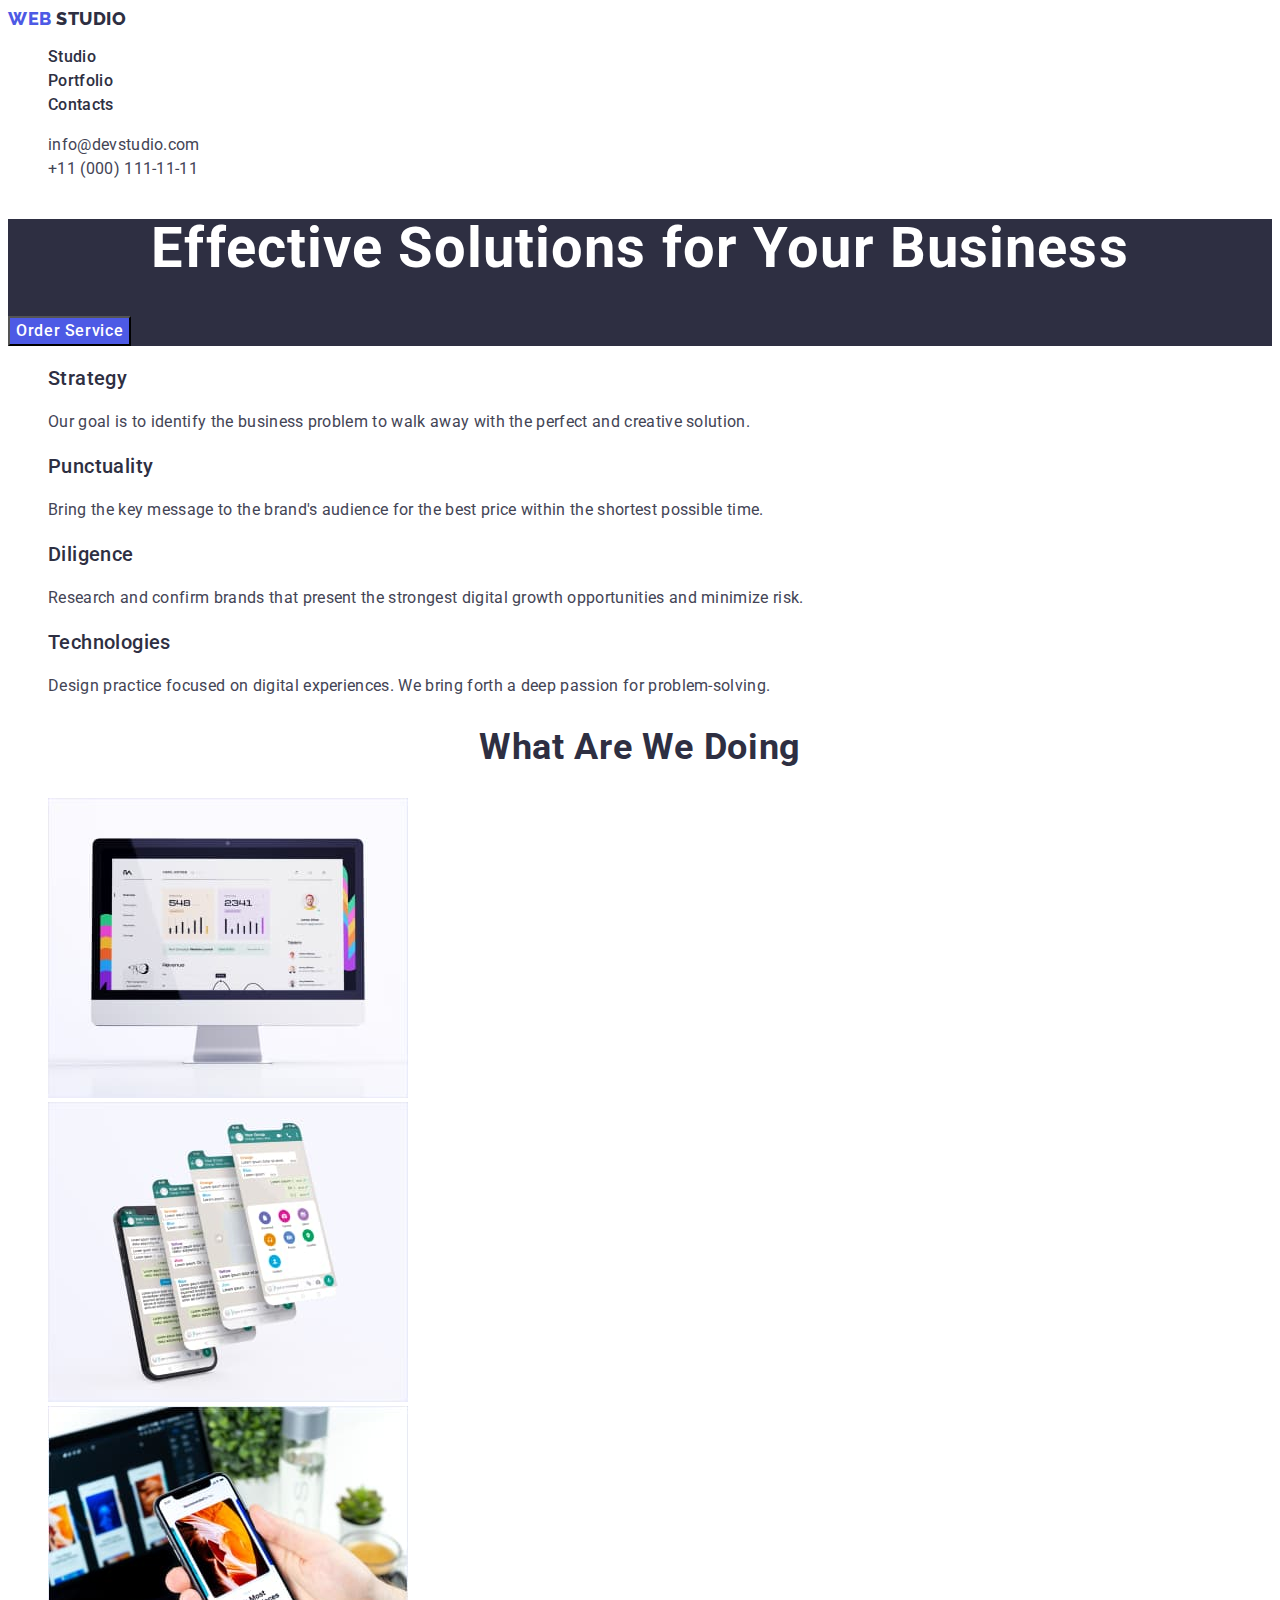
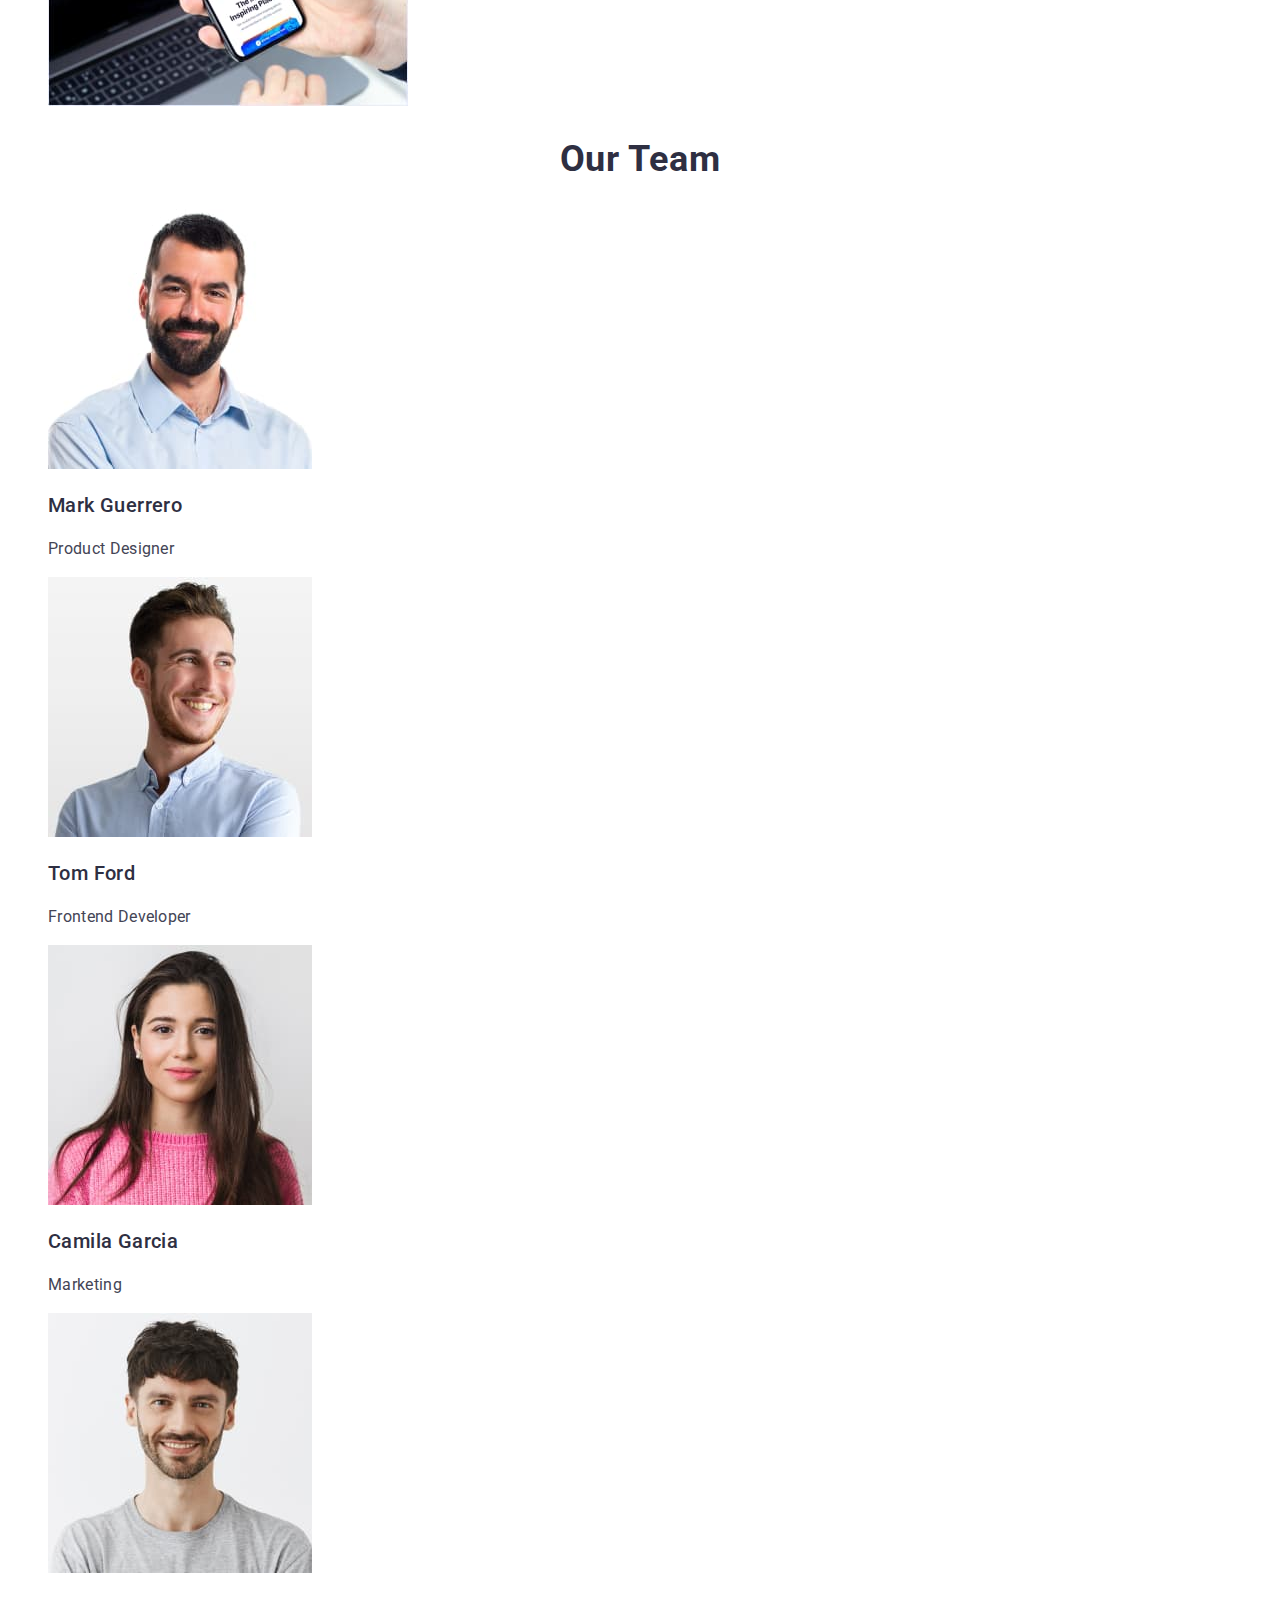
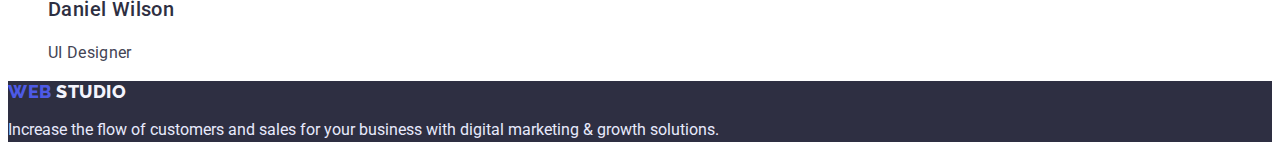
<file: index.html>
<!DOCTYPE html>
<html lang="en">

<head>
    <meta charset="UTF-8">
    <meta http-equiv="X-UA-Compatible" content="IE=edge">
    <meta name="viewport" content="width=device-width, initial-scale=1.0">
    <title>WebStudio</title>
    <link rel="preconnect" href="https://fonts.googleapis.com">
    <link rel="preconnect" href="https://fonts.gstatic.com" crossorigin>
    <link href="https://fonts.googleapis.com/css2?family=Raleway:wght@800&family=Roboto:wght@400;500;700&display=swap"
        rel="stylesheet">
    <link rel="stylesheet" href="./css/styles.css">
</head>

<body>
    <header class="header">
        <nav class="header-nav">
            <a class="header-logo-web logo link" href="./index.html">Web <span
                    class="header-logo-studio logo link">Studio</span></a>
            <ul class="header-list list">
                <li class="header-item">
                    <a class="header-link link " href="./index.html">Studio</a>
                </li>
                <li class="header-item">
                    <a class="header-link link" href="./portfolio.html">Portfolio</a>
                </li>
                <li class="header-item">
                    <a class="header-link link" href="">Contacts</a>
                </li>
            </ul>
        </nav>

        <address class="address" id="address">
            <ul class="address-list list">
                <li class="address-item"> <a class="contact link"
                        href="mailto:info@devstudio.com">info@devstudio.com</a></li>
                <li class="address-item"> <a class="contact link" href="tel:+110001111111">+11 (000) 111-11-11</a>
                </li>
            </ul>
        </address>

    </header>


    <main>

        <section class="hero">
            <h1 class="hero-title">Effective Solutions
                for Your Business</h1>
            <button class="hero-btn" type="button">Order Service</button>
        </section>

        <section class="proposition">
            <h2 class="proposition-title-hidden" hidden>Proposition</h2>
            <ul class="proposition-list list">
                <li class="proposition-item">
                    <h3 class="section-title">Strategy</h3>
                    <p class="section-text">Our goal is to identify the business
                        problem to walk away with the perfect and creative solution. </p>
                </li>
                <li class="proposition-item">
                    <h3 class="section-title">Punctuality</h3>
                    <p class="section-text">Bring the key message to the brand's audience for the best price within
                        the shortest possible time.</p>
                </li>
                <li class="proposition-item">
                    <h3 class="section-title">Diligence</h3>
                    <p class="section-text">Research and confirm brands that present the strongest digital growth
                        opportunities and minimize risk.</p>
                </li>
                <li class="proposition-item">
                    <h3 class="section-title">Technologies</h3>
                    <p class="section-text">Design practice focused on digital experiences. We bring forth a deep
                        passion for problem-solving.</p>
                </li>
            </ul>
        </section>

        <section class="work">
            <h2 class="work-title">What are we doing</h2>
            <ul class="work-list list">
                <li class="work-item"><img src="./images/work/photo1.jpg" width="360" height="300" alt="photo"></li>
                <li class="work-item"><img src="./images/work/photo2.jpg" width="360" height="300" alt="photo"></li>
                <li class="work-item"><img src="./images/work/photo3.jpg" width="360" height="300" alt="photo"></li>
            </ul>
        </section>

        <section class="team">
            <h2 class="team-main-title">Our Team</h2>
            <ul class="team-list list">
                <li class="team-item">
                    <img src="./images/team/mark-guerrero.jpg" width="264" height="260" alt="photo">
                    <h3 class="section-title">Mark Guerrero</h3>
                    <p class="section-text">Product Designer</p>
                </li>
                <li class="team-item">
                    <img src="./images/team/tom-ford.jpg" width="264" height="260" alt="photo">
                    <h3 class="section-title">Tom Ford</h3>
                    <p class="section-text">Frontend Developer</p>
                </li>
                <li class="team-item">
                    <img src="./images/team/camila-garcia.jpg" width="264" height="260" alt="photo">
                    <h3 class="section-title">Camila Garcia</h3>
                    <p class="section-text">Marketing</p>
                </li>
                <li class="team-item">
                    <img src="./images/team/daniel-wilson.jpg" width="264" height="260" alt="photo">
                    <h3 class="section-title">Daniel Wilson</h3>
                    <p class="section-text">UI Designer</p>
                </li>
            </ul>
        </section>
    </main>

    <footer class="footer">
        <a class="footer-logo-web logo link" href="./index.html">Web <span
                class="footer-logo-studio logo link">Studio</span></a>
        <p class="footer-text">Increase the flow of customers and sales for your business with digital marketing &
            growth solutions.</p>
    </footer>
</body>

</html>
</file>
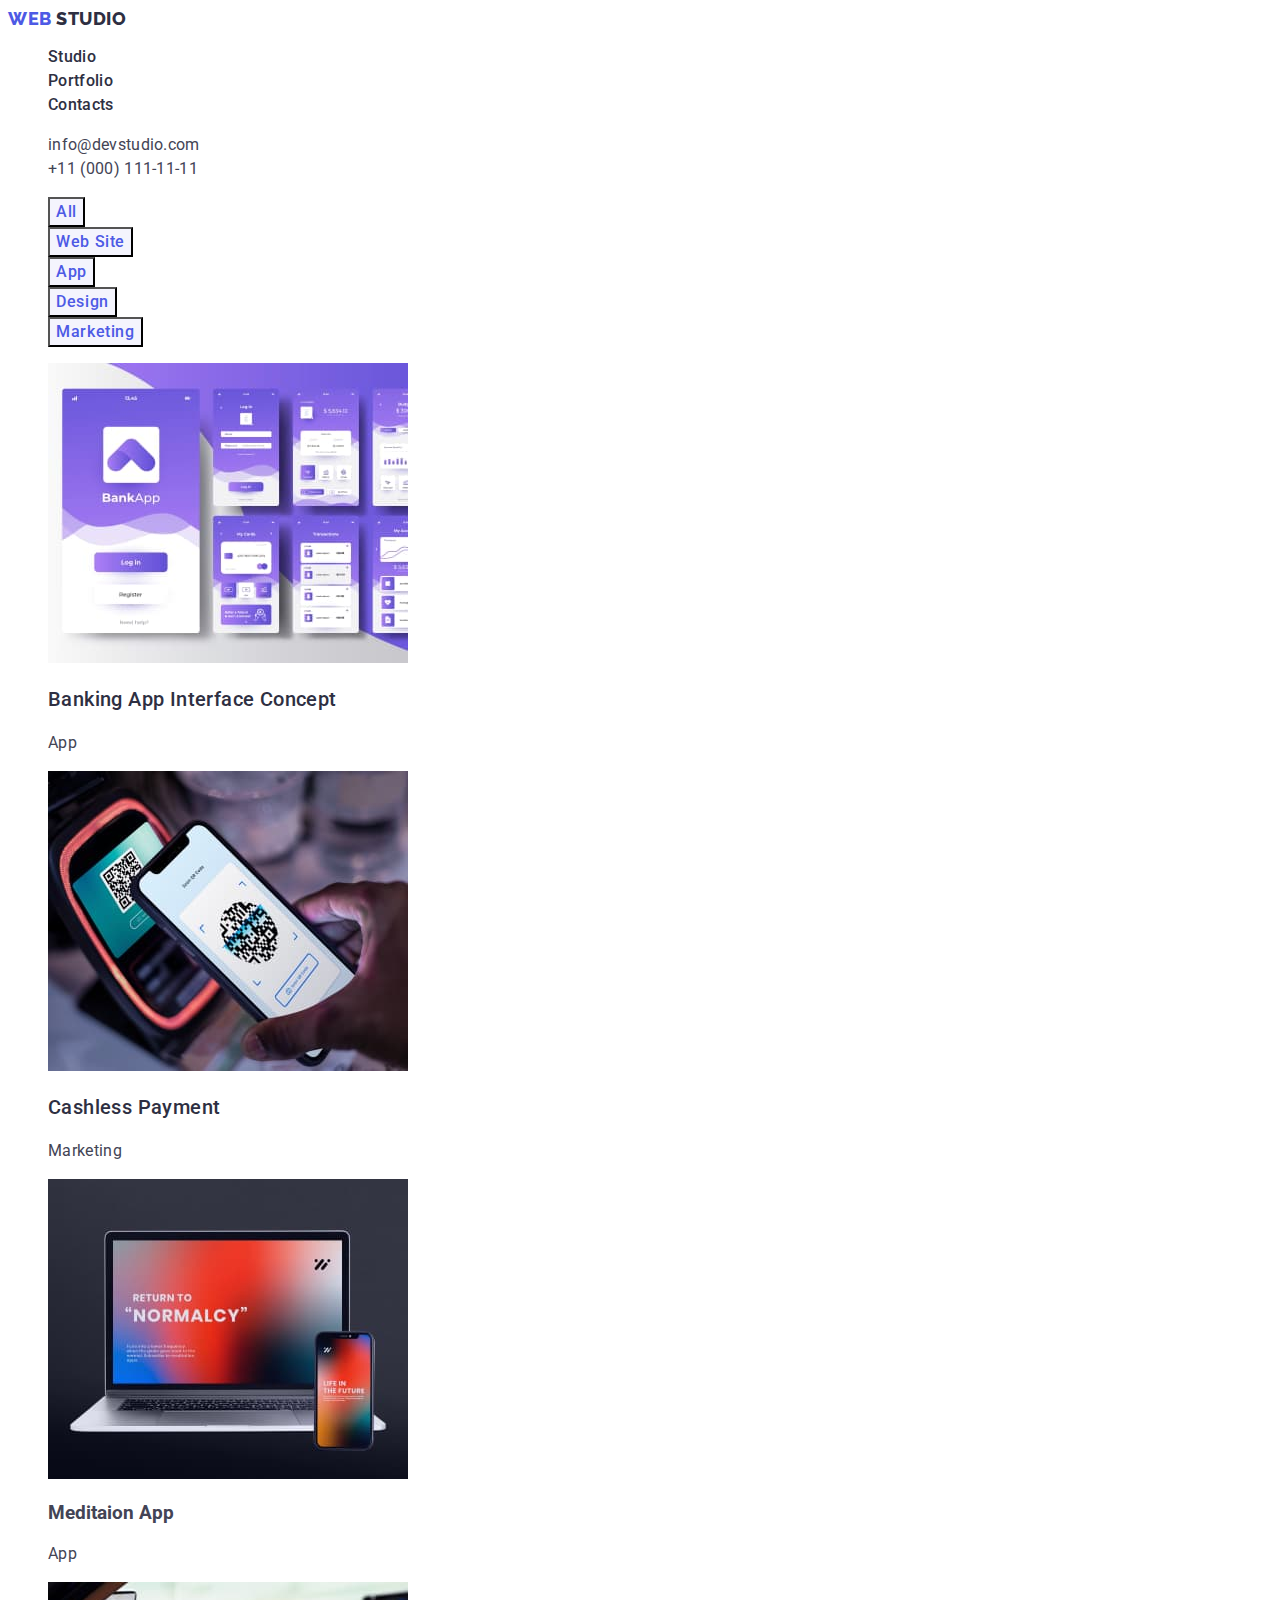
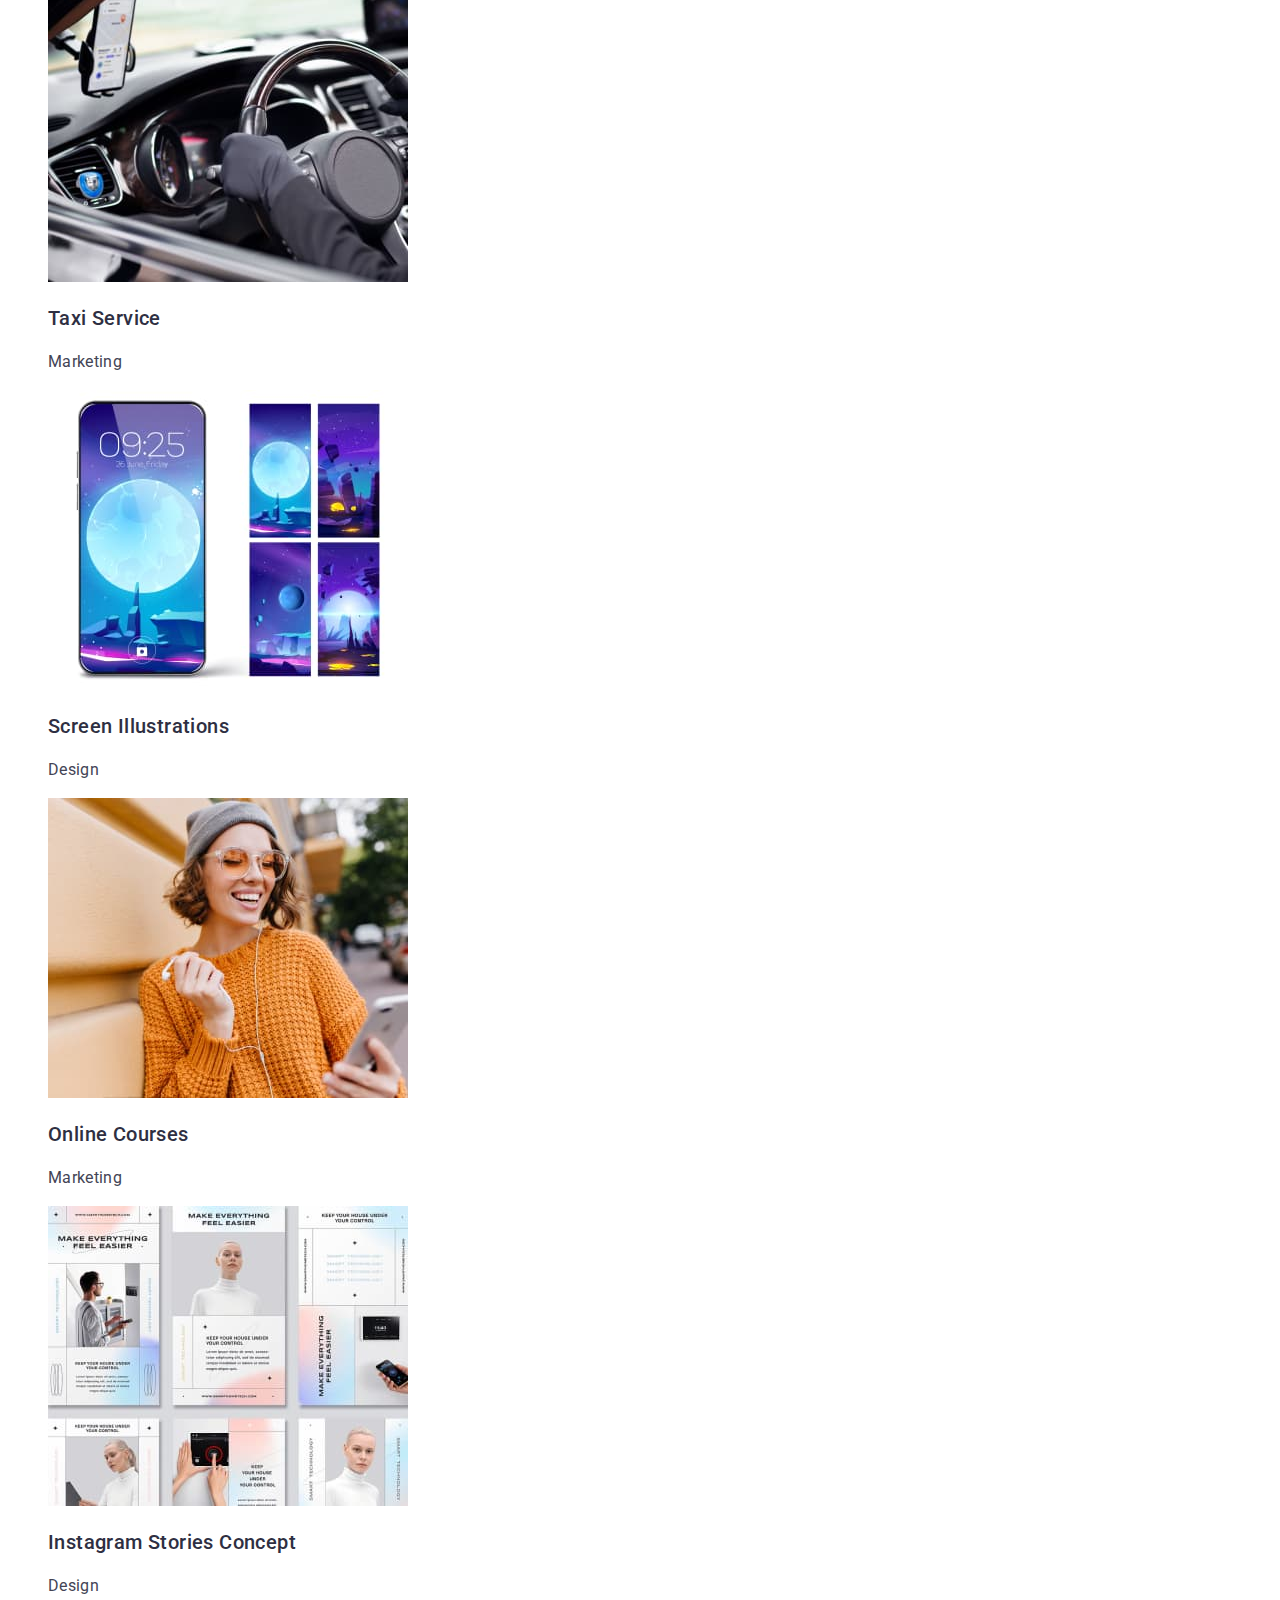
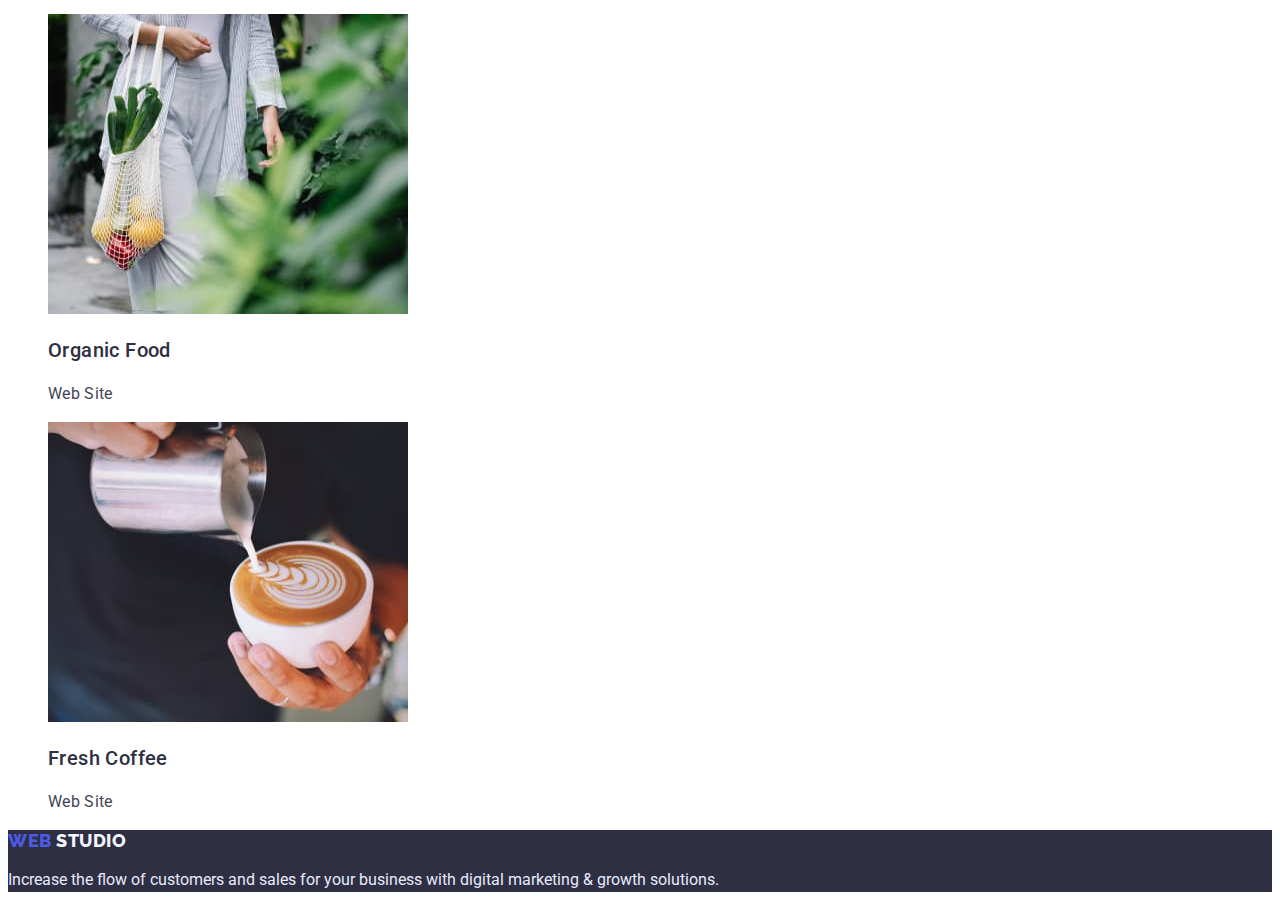
<file: portfolio/index.html>
<!DOCTYPE html>
<html lang="en">

<head>
    <meta charset="UTF-8">
    <meta http-equiv="X-UA-Compatible" content="IE=edge">
    <meta name="viewport" content="width=device-width, initial-scale=1.0">
    <title>Portfolio</title>
    <link rel="preconnect" href="https://fonts.googleapis.com">
    <link rel="preconnect" href="https://fonts.gstatic.com" crossorigin>
    <link href="https://fonts.googleapis.com/css2?family=Raleway:wght@800&family=Roboto:wght@400;500;700&display=swap"
        rel="stylesheet">
    <link rel="stylesheet" href="./css/styles.css">
</head>

<body>
    <header class="header">
        <nav class="header-nav">
            <a class="header-logo-web logo link" href="../index.html">Web <span
                    class="header-logo-studio logo link">Studio</span></a>
            <ul class="header-list list">
                <li class="header-item">
                    <a class="header-link link" href="../index.html">Studio</a>
                </li>
                <li class="header-item">
                    <a class="header-link link" href="./index.html">Portfolio</a>
                </li>
                <li class="header-item">
                    <a class="header-link link" href="#contacts">Contacts</a>
                </li>
            </ul>
        </nav>

        <address class="address" id="contacts">
            <ul class="address-list list">
                <li class="address-item"> <a class="contact link"
                        href="mailto:info@devstudio.com">info@devstudio.com</a>
                </li>
                <li class="address-item"> <a class="contact link" href="tel:+110001111111">+11 (000) 111-11-11</a>
                </li>
            </ul>
        </address>

    </header>

    <section class="buttons-nav">
        <ul class="buttons-list list">
            <li class="buttons-item"><button class="buttons-btn" type="button">All</button></li>
            <li class="buttons-item"><button class="buttons-btn" type="button">Web Site</button></li>
            <li class="buttons-item"><button class="buttons-btn" type="button">App</button></li>
            <li class="buttons-item"><button class="buttons-btn" type="button">Design</button></li>
            <li class="buttons-item"><button class="buttons-btn" type="button">Marketing</button></li>
        </ul>
    </section>

    <section class="portfolio">
        <h2 class="portfolio-title" hidden>APP</h2>
        <ul class="portfolio-list list">
            <li class="portfolio-item">
                <img src="../images/portfolio-photo/photo1.jpg" width="360" height="300" alt="Banking App">
                <h3 class="portfolio-name">Banking App Interface Concept</h3>
                <p class="portfolio-text">App</p>
            </li>
            <li class="portfolio-item">
                <img src="../images/portfolio-photo/photo2.jpg" width="360" height="300" alt="Banking App">
                <h3 class="portfolio-name">Cashless Payment</h3>
                <p class="portfolio-text">Marketing</p>
            </li>
            <li class="first-item">
                <img src="../images/portfolio-photo/photo3.jpg" width="360" height="300" alt="Banking App">
                <h3 class="fiportfoliorst-name">Meditaion App</h3>
                <p class="portfolio-text">App</p>
            </li>
            <li class="portfolio-item">
                <img src="../images/portfolio-photo/photo4.jpg" width="360" height="300" alt="Banking App">
                <h3 class="portfolio-name">Taxi Service</h3>
                <p class="portfolio-text">Marketing</p>
            </li>
            <li class="portfolio-item">
                <img src="../images/portfolio-photo/photo5.jpg" width="360" height="300" alt="Banking App">
                <h3 class="portfolio-name">Screen Illustrations</h3>
                <p class="portfolio-text">Design</p>
            </li>
            <li class="portfolio-item">
                <img src="../images/portfolio-photo/photo6.jpg" width="360" height="300" alt="Banking App">
                <h3 class="portfolio-name">Online Courses</h3>
                <p class="portfolio-text">Marketing</p>
            </li>
            <li class="portfolio-item">
                <img src="../images/portfolio-photo/photo7.jpg" width="360" height="300" alt="Banking App">
                <h3 class="portfolio-name">Instagram Stories Concept</h3>
                <p class="portfolio-text">Design</p>
            </li>
            <li class="portfolio-item">
                <img src="../images/portfolio-photo/photo8.jpg" width="360" height="300" alt="Banking App">
                <h3 class="portfolio-name">Organic Food</h3>
                <p class="portfolio-text">Web Site</p>
            </li>
            <li class="portfolio-item">
                <img src="../images/portfolio-photo/photo9.jpg" width="360" height="300" alt="Banking App">
                <h3 class="portfolio-name">Fresh Coffee</h3>
                <p class="portfolio-text">Web Site</p>
            </li>
        </ul>
    </section>

    <footer class="footer">
        <a class="footer-logo-web logo link" href="./index.html">Web <span
                class="footer-logo-studio logo link">Studio</span></a>
        <p class="footer-text">Increase the flow of customers and sales for your business with digital marketing &
            growth solutions.</p>
    </footer>

</body>

</html>
</file>
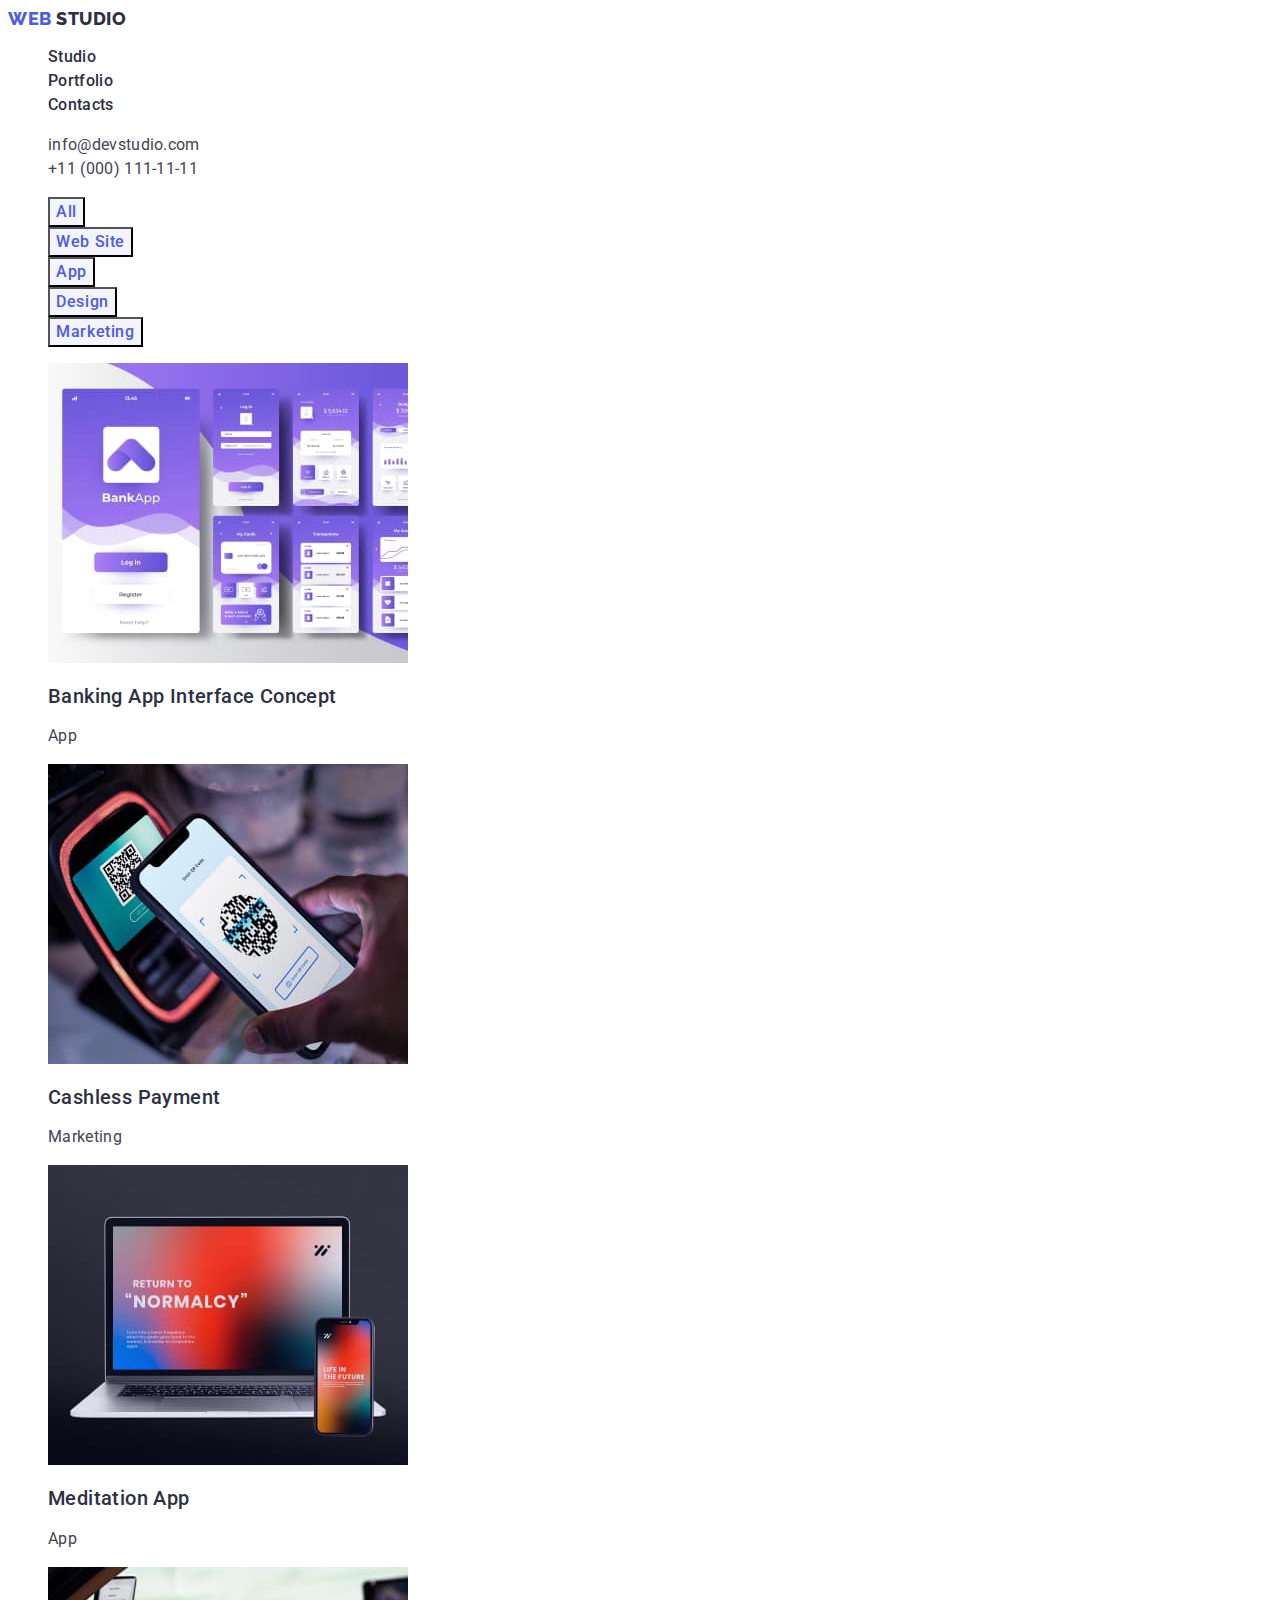
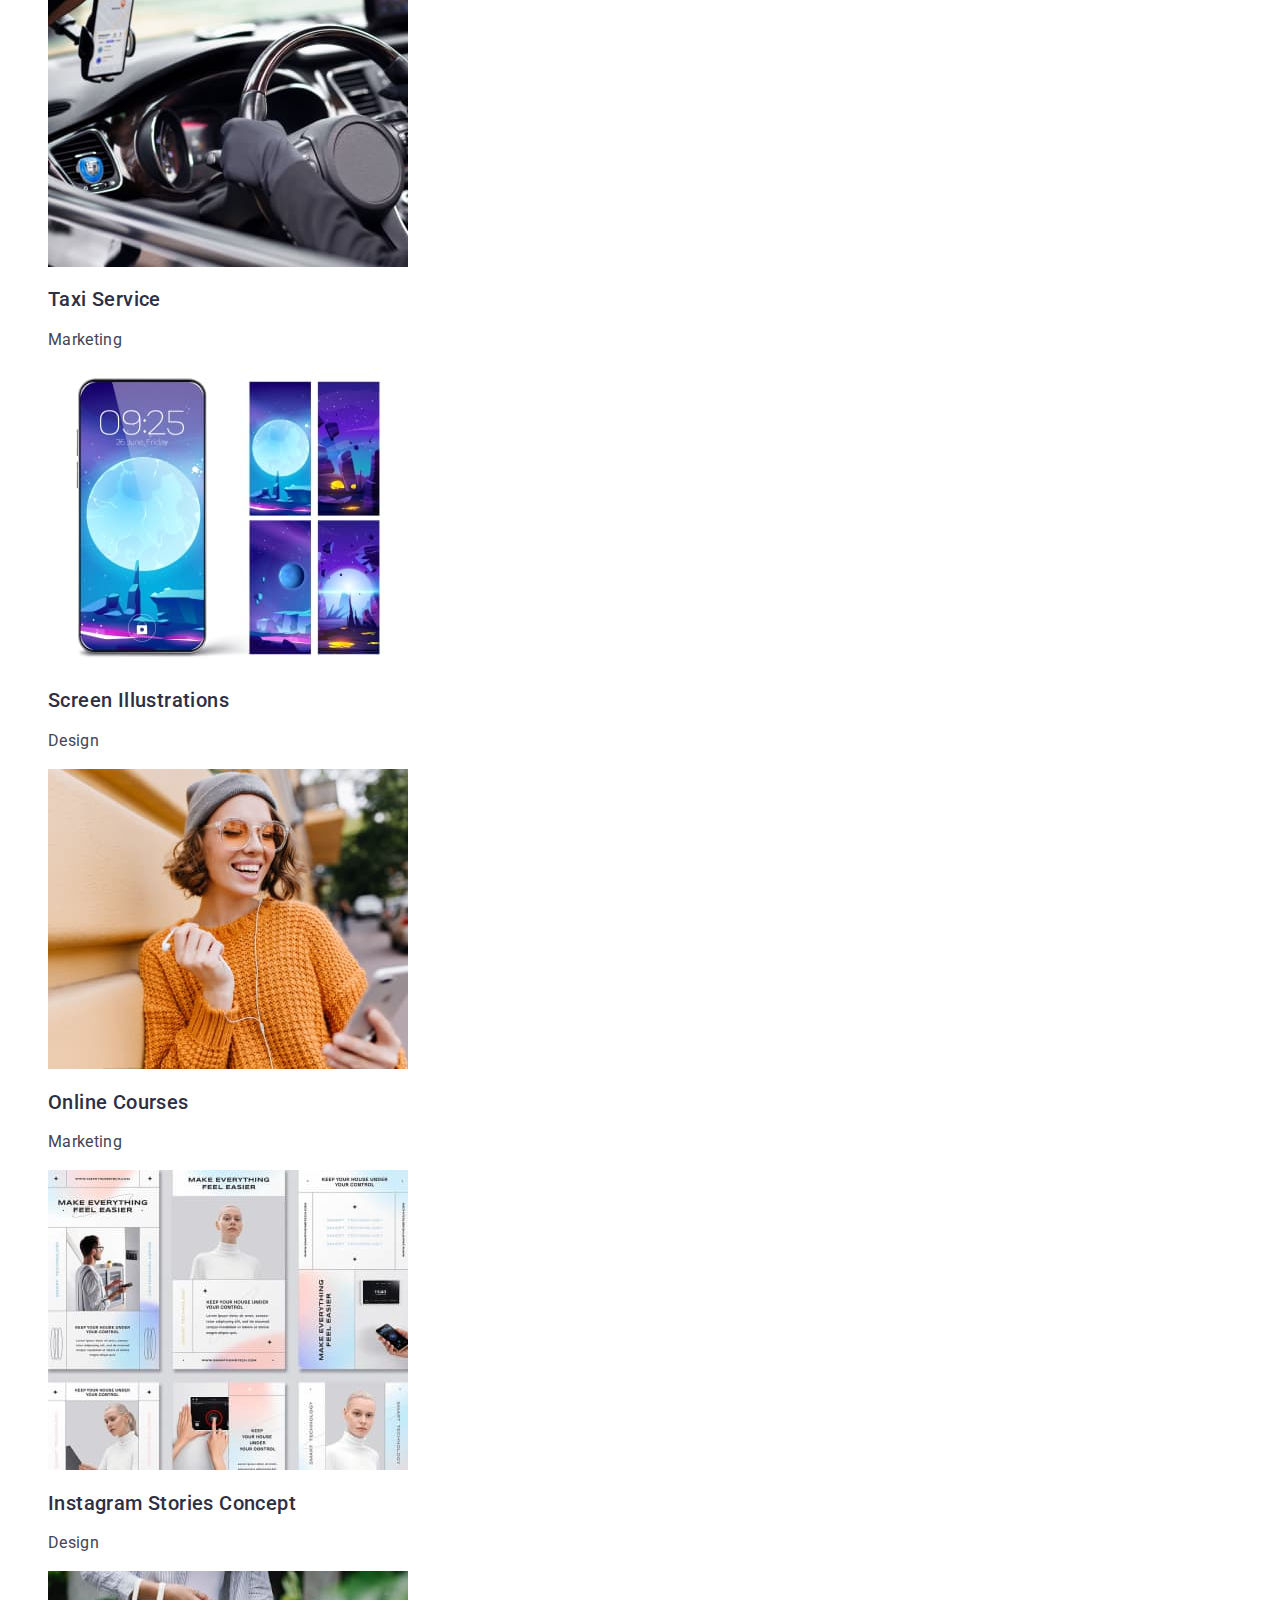
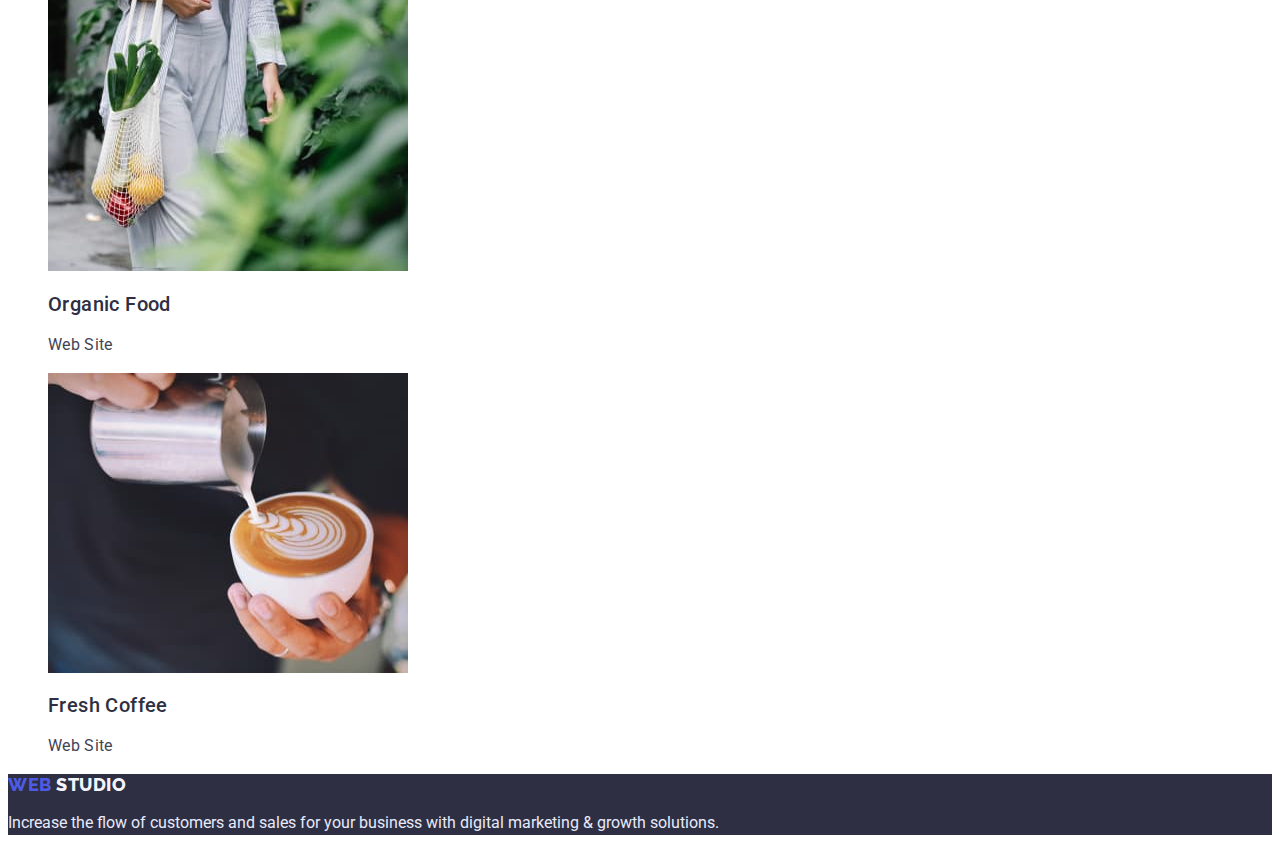
<file: portfolio.html>
<!DOCTYPE html>
<html lang="en">

<head>
    <meta charset="UTF-8">
    <meta http-equiv="X-UA-Compatible" content="IE=edge">
    <meta name="viewport" content="width=device-width, initial-scale=1.0">
    <title>Portfolio</title>
    <link rel="preconnect" href="https://fonts.googleapis.com">
    <link rel="preconnect" href="https://fonts.gstatic.com" crossorigin>
    <link href="https://fonts.googleapis.com/css2?family=Raleway:wght@800&family=Roboto:wght@400;500;700&display=swap"
        rel="stylesheet">
    <link rel="stylesheet" href="./css/styles.css">
</head>

<body>
    <header class="header">
        <nav class="header-nav">
            <a class="header-logo-web logo link" href="../index.html">Web <span
                    class="header-logo-studio logo link">Studio</span></a>
            <ul class="header-list list">
                <li class="header-item">
                    <a class="header-link link" href="../index.html">Studio</a>
                </li>
                <li class="header-item">
                    <a class="header-link link " href="./portfolio.html">Portfolio</a>
                </li>
                <li class="header-item">
                    <a class="header-link link" href="">Contacts</a>
                </li>
            </ul>
        </nav>

        <address class="address">
            <ul class="address-list list">
                <li class="address-item"> <a class="contact link"
                        href="mailto:info@devstudio.com">info@devstudio.com</a>
                </li>
                <li class="address-item"> <a class="contact link" href="tel:+110001111111">+11 (000) 111-11-11</a>
                </li>
            </ul>
        </address>



    </header>

    <main>

        <section class="portfolio">
            <h1 class="main-title" hidden>Portfolio</h1>
            <ul class="buttons-list list">
                <li class="buttons-item"><button class="portfolio-btn" type="button">All</button></li>
                <li class="buttons-item"><button class="portfolio-btn" type="button">Web Site</button></li>
                <li class="buttons-item"><button class="portfolio-btn" type="button">App</button></li>
                <li class="buttons-item"><button class="portfolio-btn" type="button">Design</button></li>
                <li class="buttons-item"><button class="portfolio-btn" type="button">Marketing</button></li>
            </ul>
            <ul class="portfolio-list list">
                <li class="portfolio-item ">
                    <a class="link" href="">
                        <img src="./images/portfolio-photo/photo1.jpg" width="360" height="300" alt="Banking App">
                        <h2 class="section-title">Banking App Interface Concept</h2>
                        <p class="section-text">App</p>
                    </a>
                </li>
                <li class="portfolio-item">
                    <a class="link" href="">
                        <img src="./images/portfolio-photo/photo2.jpg" width="360" height="300" alt="Cashless Payment">
                        <h2 class="section-title">Cashless Payment</h2>
                        <p class="section-text">Marketing</p>
                    </a>
                </li>
                <li class="portfolio-item ">
                    <a class="link" href=""><img src="./images/portfolio-photo/photo3.jpg" width="360" height="300"
                            alt="Meditation App">
                        <h2 class="section-title">Meditation App</h2>
                        <p class="section-text">App</p>
                    </a>
                </li>
                <li class="portfolio-item ">
                    <a class="link" href=""><img src="./images/portfolio-photo/photo4.jpg" width="360" height="300"
                            alt="Taxi Service">
                        <h2 class="section-title">Taxi Service</h2>
                        <p class="section-text">Marketing</p>
                    </a>
                </li>
                <li class="portfolio-item ">
                    <a class="link" href=""><img src="./images/portfolio-photo/photo5.jpg" width="360" height="300"
                            alt="Screen Illustrations">
                        <h2 class="section-title">Screen Illustrations</h2>
                        <p class="section-text">Design</p>
                    </a>
                </li>
                <li class="portfolio-item ">
                    <a class="link" href=""><img src="./images/portfolio-photo/photo6.jpg" width="360" height="300"
                            alt="Online Courses">
                        <h2 class="section-title">Online Courses</h2>
                        <p class="section-text">Marketing</p>
                    </a>
                </li>
                <li class="portfolio-item ">
                    <a class="link" href=""><img src="./images/portfolio-photo/photo7.jpg" width="360" height="300"
                            alt="Instagram Stories">
                        <h2 class="section-title">Instagram Stories Concept</h2>
                        <p class="section-text">Design</p>
                    </a>
                </li>
                <li class="portfolio-item ">
                    <a class="link" href=""><img src="./images/portfolio-photo/photo8.jpg" width="360" height="300"
                            alt="Organic Food">
                        <h2 class="section-title">Organic Food</h2>
                        <p class="section-text">Web Site</p>
                    </a>
                </li>
                <li class="portfolio-item ">
                    <a class="link" href=""><img src="./images/portfolio-photo/photo9.jpg" width="360" height="300"
                            alt="Fresh Coffee">
                        <h2 class="section-title">Fresh Coffee</h2>
                        <p class="section-text">Web Site</p>
                    </a>
                </li>
            </ul>
        </section>
    </main>


    <footer class="footer">
        <a class="footer-logo-web logo link" href="./index.html">Web <span
                class="footer-logo-studio logo link">Studio</span></a>
        <p class="footer-text">Increase the flow of customers and sales for your business with digital marketing &
            growth solutions.</p>
    </footer>

</body>

</html>
</file>
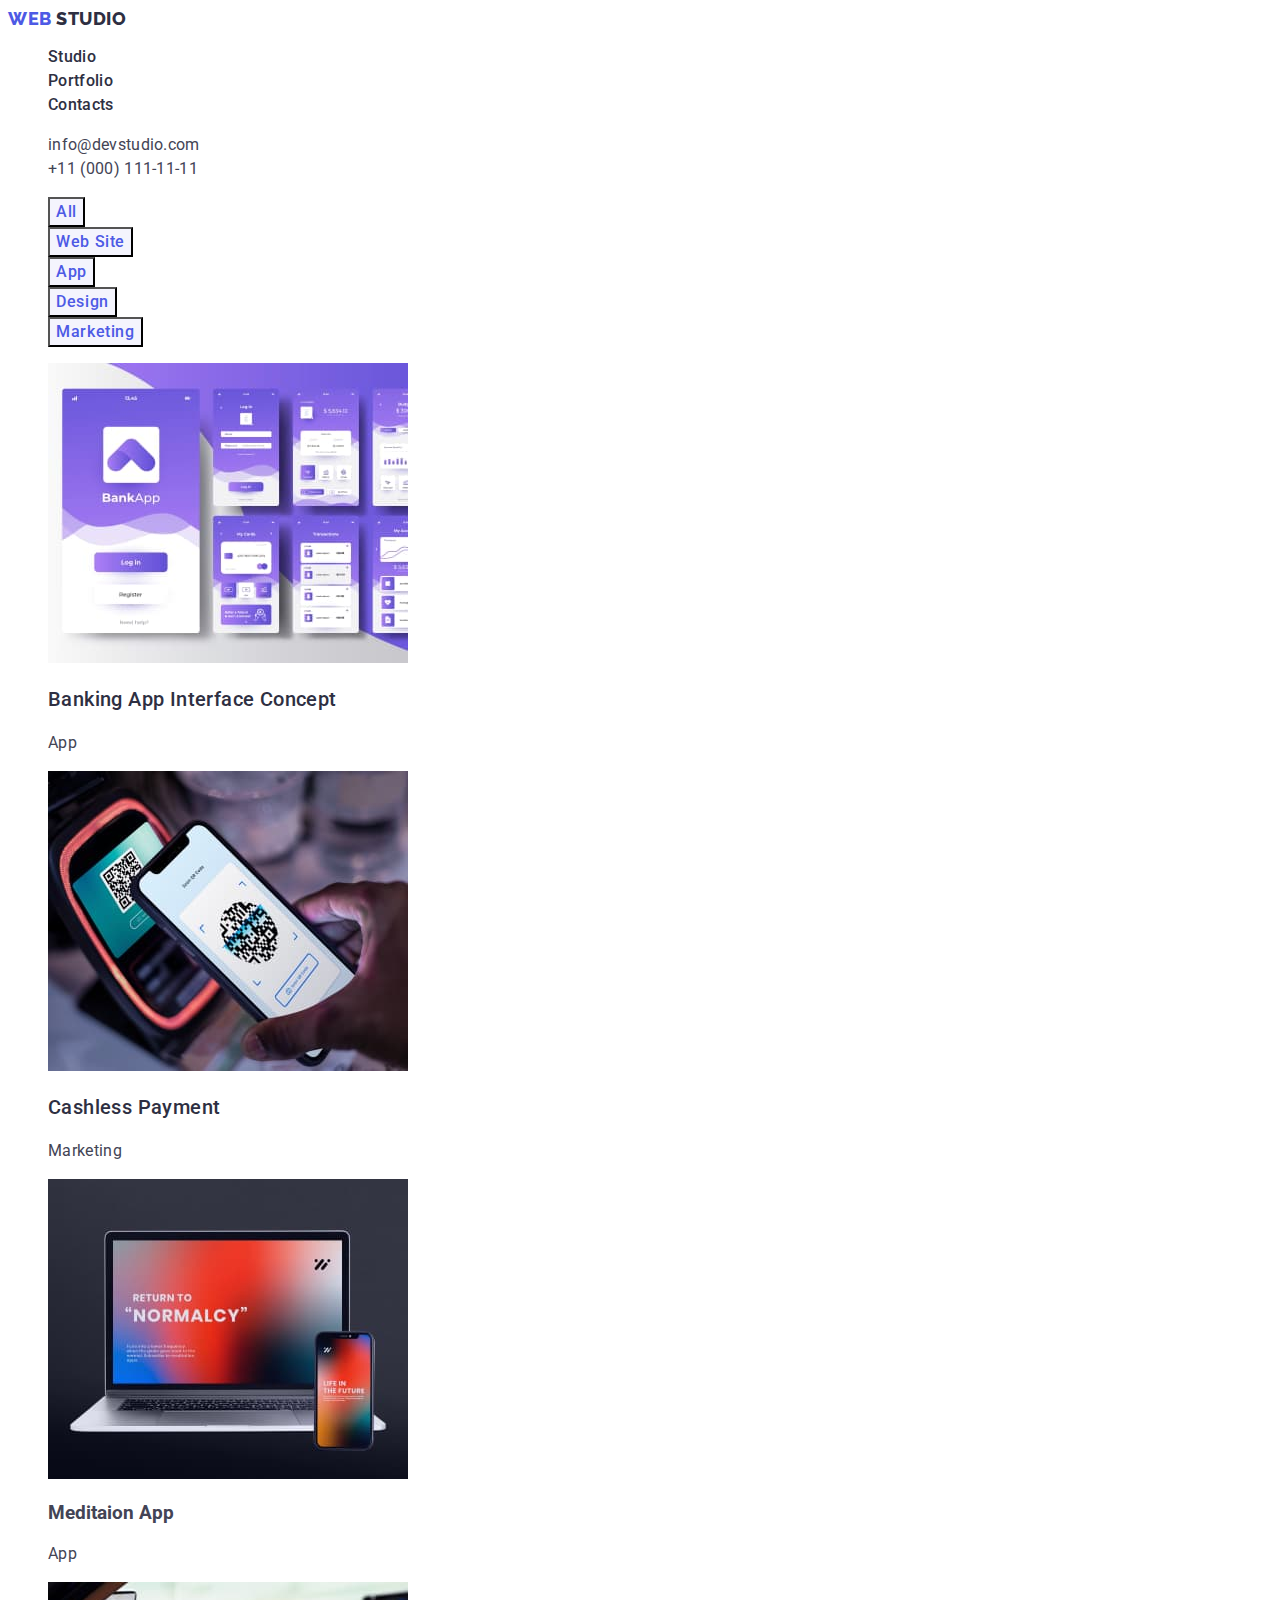
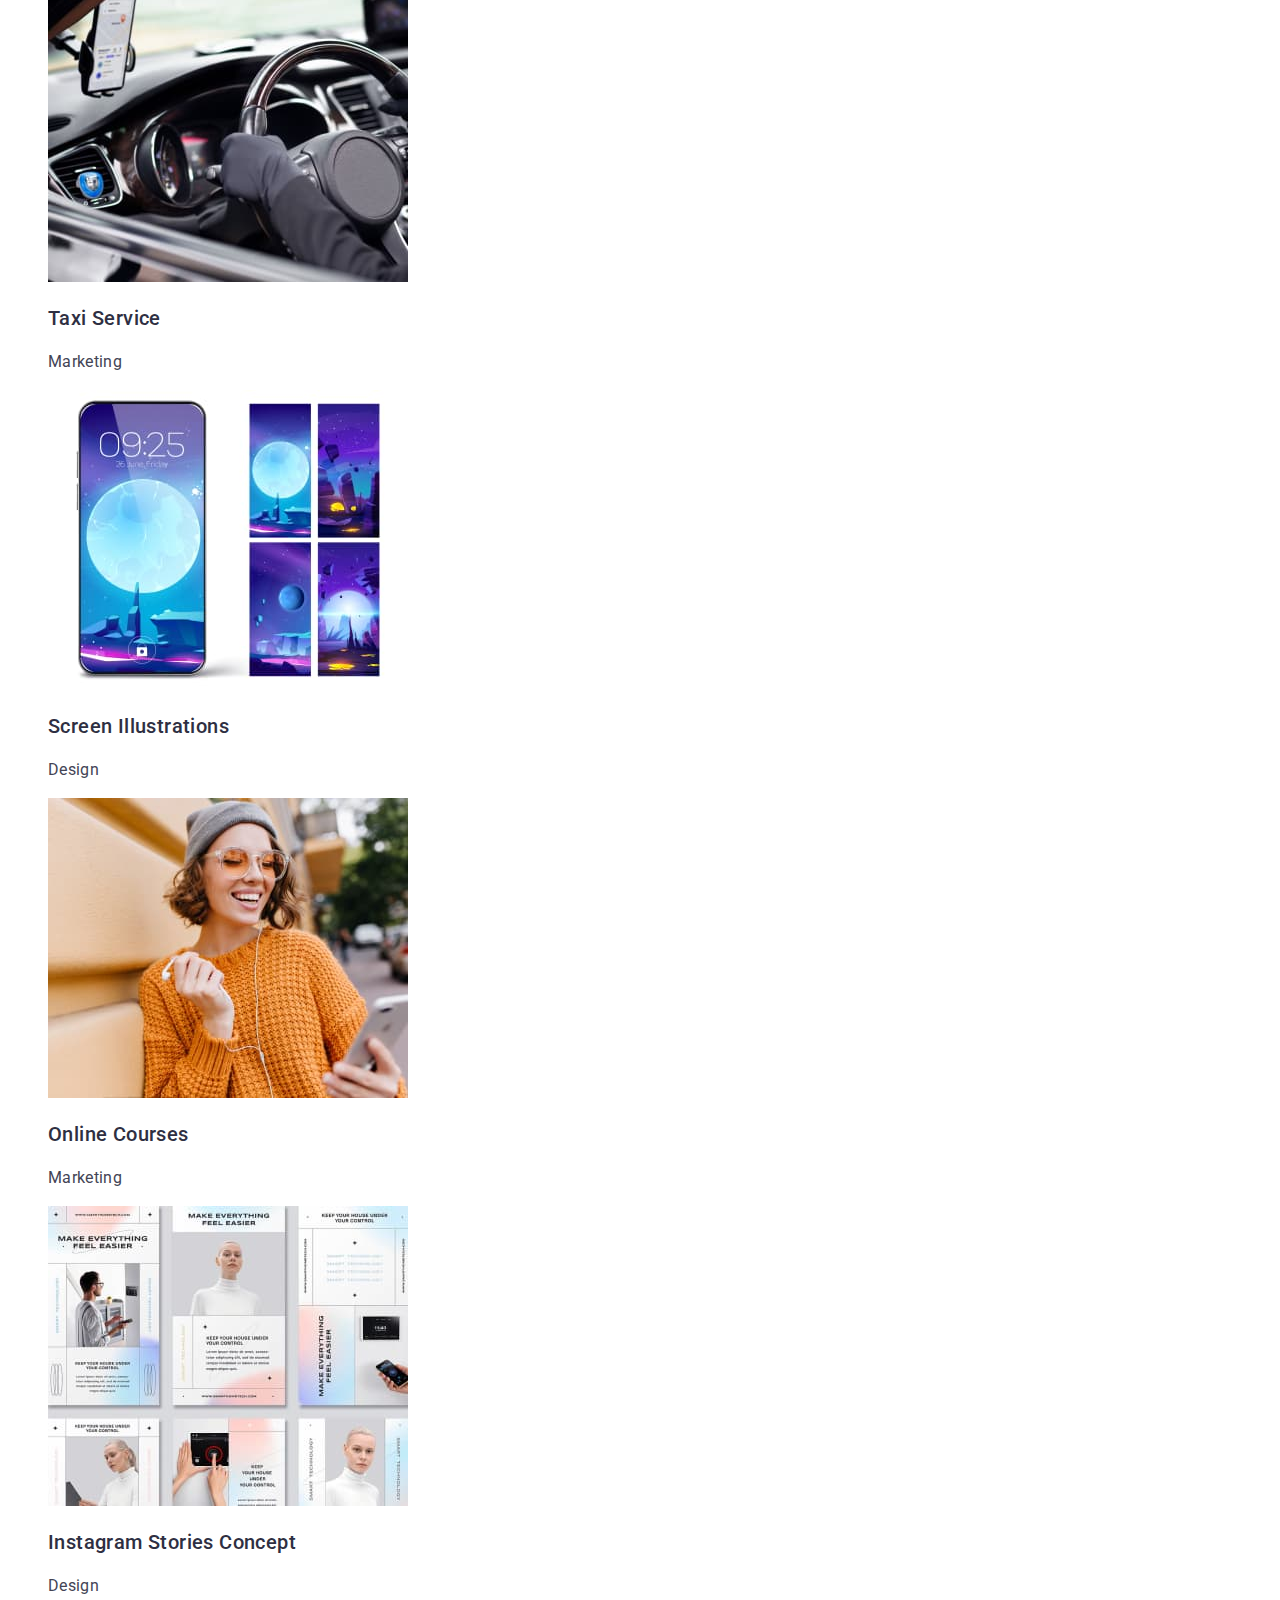
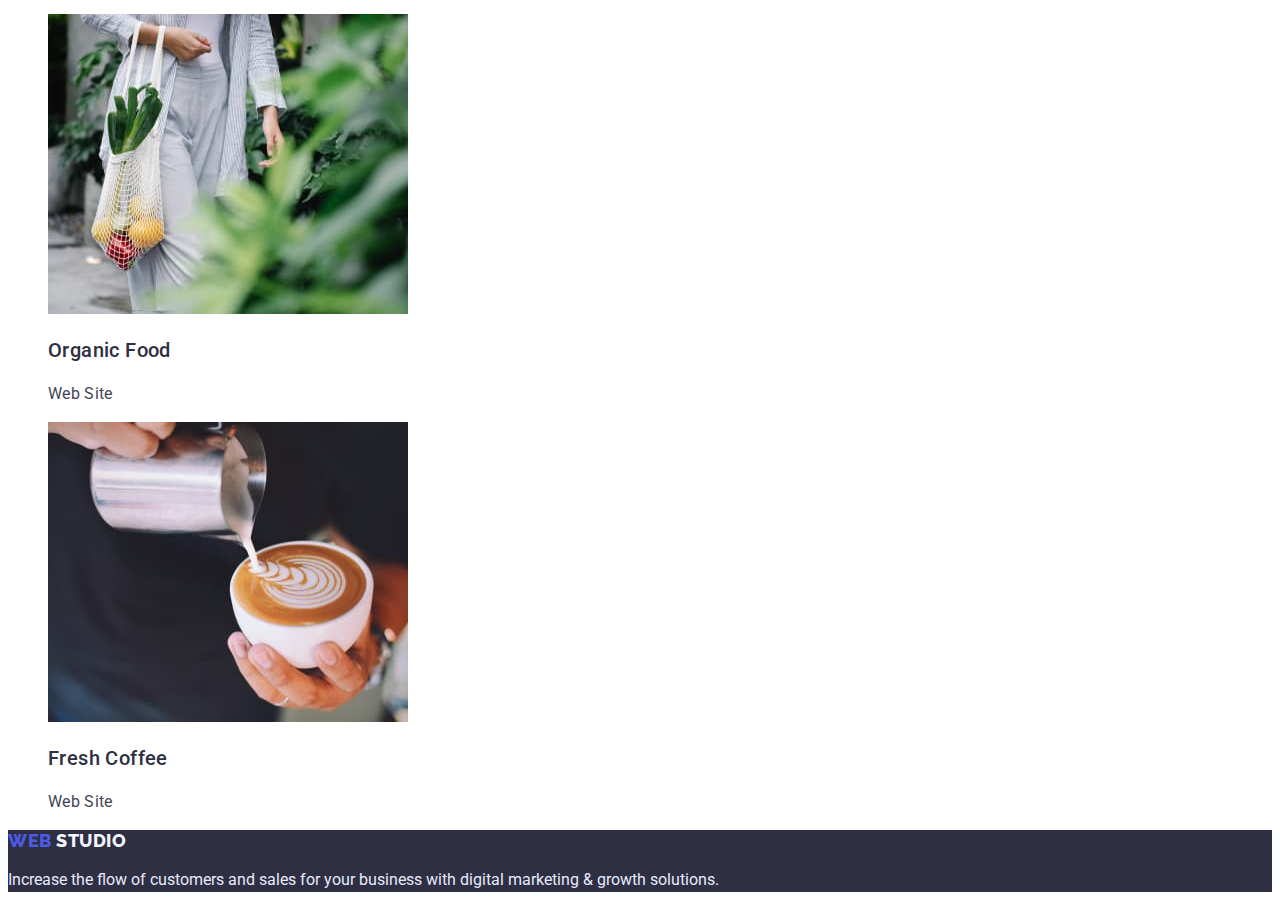
<file: portfolio/portfolio.html>
<!DOCTYPE html>
<html lang="en">

<head>
    <meta charset="UTF-8">
    <meta http-equiv="X-UA-Compatible" content="IE=edge">
    <meta name="viewport" content="width=device-width, initial-scale=1.0">
    <title>Portfolio</title>
    <link rel="preconnect" href="https://fonts.googleapis.com">
    <link rel="preconnect" href="https://fonts.gstatic.com" crossorigin>
    <link href="https://fonts.googleapis.com/css2?family=Raleway:wght@800&family=Roboto:wght@400;500;700&display=swap"
        rel="stylesheet">
    <link rel="stylesheet" href="./css/styles.css">
</head>

<body>
    <header class="header">
        <nav class="header-nav">
            <a class="header-logo-web logo link" href="../index.html">Web <span
                    class="header-logo-studio logo link">Studio</span></a>
            <ul class="header-list list">
                <li class="header-item">
                    <a class="header-link link" href="../index.html">Studio</a>
                </li>
                <li class="header-item">
                    <a class="header-link link" href="./portfolio.html">Portfolio</a>
                </li>
                <li class="header-item">
                    <a class="header-link link" href="#contacts">Contacts</a>
                </li>
            </ul>
        </nav>

        <address class="address" id="contacts">
            <ul class="address-list list">
                <li class="address-item"> <a class="contact link"
                        href="mailto:info@devstudio.com">info@devstudio.com</a>
                </li>
                <li class="address-item"> <a class="contact link" href="tel:+110001111111">+11 (000) 111-11-11</a>
                </li>
            </ul>
        </address>

    </header>

    <section class="buttons-nav">
        <ul class="buttons-list list">
            <li class="buttons-item"><button class="buttons-btn" type="button">All</button></li>
            <li class="buttons-item"><button class="buttons-btn" type="button">Web Site</button></li>
            <li class="buttons-item"><button class="buttons-btn" type="button">App</button></li>
            <li class="buttons-item"><button class="buttons-btn" type="button">Design</button></li>
            <li class="buttons-item"><button class="buttons-btn" type="button">Marketing</button></li>
        </ul>
    </section>

    <section class="portfolio">
        <h2 class="portfolio-title" hidden>APP</h2>
        <ul class="portfolio-list list">
            <li class="portfolio-item">
                <img src="../images/portfolio-photo/photo1.jpg" width="360" height="300" alt="Banking App">
                <h3 class="portfolio-name">Banking App Interface Concept</h3>
                <p class="portfolio-text">App</p>
            </li>
            <li class="portfolio-item">
                <img src="../images/portfolio-photo/photo2.jpg" width="360" height="300" alt="Banking App">
                <h3 class="portfolio-name">Cashless Payment</h3>
                <p class="portfolio-text">Marketing</p>
            </li>
            <li class="first-item">
                <img src="../images/portfolio-photo/photo3.jpg" width="360" height="300" alt="Banking App">
                <h3 class="fiportfoliorst-name">Meditaion App</h3>
                <p class="portfolio-text">App</p>
            </li>
            <li class="portfolio-item">
                <img src="../images/portfolio-photo/photo4.jpg" width="360" height="300" alt="Banking App">
                <h3 class="portfolio-name">Taxi Service</h3>
                <p class="portfolio-text">Marketing</p>
            </li>
            <li class="portfolio-item">
                <img src="../images/portfolio-photo/photo5.jpg" width="360" height="300" alt="Banking App">
                <h3 class="portfolio-name">Screen Illustrations</h3>
                <p class="portfolio-text">Design</p>
            </li>
            <li class="portfolio-item">
                <img src="../images/portfolio-photo/photo6.jpg" width="360" height="300" alt="Banking App">
                <h3 class="portfolio-name">Online Courses</h3>
                <p class="portfolio-text">Marketing</p>
            </li>
            <li class="portfolio-item">
                <img src="../images/portfolio-photo/photo7.jpg" width="360" height="300" alt="Banking App">
                <h3 class="portfolio-name">Instagram Stories Concept</h3>
                <p class="portfolio-text">Design</p>
            </li>
            <li class="portfolio-item">
                <img src="../images/portfolio-photo/photo8.jpg" width="360" height="300" alt="Banking App">
                <h3 class="portfolio-name">Organic Food</h3>
                <p class="portfolio-text">Web Site</p>
            </li>
            <li class="portfolio-item">
                <img src="../images/portfolio-photo/photo9.jpg" width="360" height="300" alt="Banking App">
                <h3 class="portfolio-name">Fresh Coffee</h3>
                <p class="portfolio-text">Web Site</p>
            </li>
        </ul>
    </section>

    <footer class="footer">
        <a class="footer-logo-web logo link" href="./index.html">Web <span
                class="footer-logo-studio logo link">Studio</span></a>
        <p class="footer-text">Increase the flow of customers and sales for your business with digital marketing &
            growth solutions.</p>
    </footer>

</body>

</html>
</file>
<file: css/styles.css>
:root {
    --main-title-color: #ffffff;
    --second-title-color: #2E2F42;
    --text-color: #434455;
    --adrress-color: #434455;
    --logo-web-color: #4D5AE5;
}

.logo {
    font-family: 'Raleway', sans-serif;
    font-weight: 800;
    font-size: 18px;
    line-height: 1.17;
    letter-spacing: 0.03em;
    text-transform: uppercase;
}

body {
    font-family: 'Roboto', sans-serif;
    color: #434455;
}

.link {
    text-decoration: none;
}

.list {
    list-style: none;
}

.address {
    font-style: normal
}


/**----------------------HEADER---------------------*/

.header {}

.header-nav {}

.header-logo-web,
.footer-logo-web {
    color:var(--logo-web-color);
}

.header-logo-studio {
    color: var(--second-title-color);
}

.header-list {}

.header-item {}

.header-link {
    font-weight: 500;
    font-size: 16px;
    line-height: 1.5;
    letter-spacing: 0.02em;
    color: var(--second-title-color);
}

.header-link:is(:hover, :focus) {
    color: #404BBF;
}

.current {
    color: #404BBF;
}

.address {}

.address-list {}

.address-item {}

.contact {
    font-size: 16px;
    line-height: 1.5;
    letter-spacing: 0.02em;
    color: var(--adrress-color);
}

.contact:is(:hover, :focus) {
    color: #404BBF;
}

/**----------------------HERO---------------------*/

.hero {
    background: #2E2F42;
}

.hero-title {
    font-size: 56px;
    line-height: 1.07;
    letter-spacing: 0.02em;
    color: var(--main-title-color);
}

.hero-title {
    text-align: center
}

.hero-btn {
    font-family: inherit;
    font-weight: 500;
    font-size: 16px;
    line-height: 1.5;
    letter-spacing: 0.04em;
    color: #ffffff;
    background: #4D5AE5;
    cursor: pointer;
}

.hero-btn:is(:hover, :focus) {
    color: #404BBF;
}

/**----------------------SERVISE---------------------*/

.proposition {}

.proposition-title-hidden {
    text-align: center
}

.proposition-list {}

.proposition-item {}

.section-title {
    font-weight: 500;
    font-size: 20px;
    line-height: 1.2;
    letter-spacing: 0.02em;
    color: var(--second-title-color);
}

.section-text {
    font-size: 16px;
    line-height: 1.5;
    letter-spacing: 0.02em;
    color: var(--text-color);
}

/**----------------------WORK---------------------*/

.work {}

.work-title {
    font-size: 36px;
    line-height: 1.11;
    letter-spacing: 0.02em;
    color: var(--second-title-color);
}

.work-title {
    text-align: center
}

.work-title {
    text-transform: capitalize
}

.work-list {}

.work-item {}

/**----------------------TEAM---------------------*/

.team {}

.team-main-title {
    font-size: 36px;
    line-height: 1.11;
    letter-spacing: 0.02em;
    color: var(--second-title-color);
}

.team-main-title {
    text-align: center
}

.team-main-title {
    text-transform: capitalize
}

.team-list {}

.team-item {}

/**----------------------FOOTER---------------------*/

.footer {
    background: #2E2F42;
}

.footer-logo-web {}

.footer-logo-studio {
    color: #F4F4FD;
}

.footer-text {
    font-size: 16px;
    line-height: 1.5;
    color: #E7E9FC;
}

/**----------------------PORTFOLIO---------------------*/

.portfolio {}

.portfolio-list {}

.portfolio-item {}

.portfolio-btn {
    font-family: inherit;
    font-weight: 500;
    font-size: 16px;
    line-height: 1.5;
    letter-spacing: 0.04em;
    color: #4D5AE5;
    background: #F4F4FD;
    cursor: pointer;
}

.portfolio-btn:is(:hover, :focus) {
    color: #ffffff;
    background: #404BBF;
}
</file>
<file: portfolio/css/styles.css>
:root {
    --main-title-color: #ffffff;
    --second-title-color: #2E2F42;
    --text-color: #434455;
    --adrress-color: #434455;
}

.logo {
    font-family: 'Raleway', sans-serif;
    font-weight: 800;
    font-size: 18px;
    line-height: 1.17;
    letter-spacing: 0.03em;
    text-transform: uppercase;
}

body {
    font-family: 'Roboto', sans-serif;
    color: #434455;
}

.link {
    text-decoration: none;
}

.list {
    list-style: none;
}

.address {
    font-style: normal
}

.buttons-btn {
    font-family: inherit;
    font-weight: 500;
    font-size: 16px;
    line-height: 1.5;
    letter-spacing: 0.04em;
    color: #4D5AE5;
    background: #F4F4FD;
    cursor: pointer;
}

.buttons-btn:is(:hover, :focus) {
    color: #ffffff;
    background: #404BBF;
}

/**----------------------HEADER---------------------*/

.header {}

.header-nav {}

.header-logo-web,
.footer-logo-web {
    color: #4D5AE5;
}

.header-logo-studio {
    color: var(--second-title-color);
}

.header-list {}

.header-item {}

.header-link {
    font-weight: 500;
    font-size: 16px;
    line-height: 1.5;
    letter-spacing: 0.02em;
    color: var(--second-title-color);
}

.header-link:is(:hover, :focus) {
    color: #404BBF;
}

.address {}

.address-list {}

.address-item {}

.contact {
    font-size: 16px;
    line-height: 1.5;
    letter-spacing: 0.02em;
    color: var(--adrress-color);
}

.contact:is(:hover, :focus) {
    color: #404BBF;
}

/**----------------------GALLERY---------------------*/

.portfolio {}

.portfolio-title {
    font-size: 36px;
    line-height: 1.11;
    letter-spacing: 0.02em;
    color: var(--second-title-color);
}

.portfolio-title {
    text-align: center
}

.portfolio-title {
    text-transform: capitalize
}

.portfolio-list {}

.portfolio-item {}

.portfolio-name {
    font-weight: 500;
    font-size: 20px;
    line-height: 1.2;
    letter-spacing: 0.02em;
    color: var(--second-title-color);
}

.portfolio-text {
    font-size: 16px;
    line-height: 1.5;
    letter-spacing: 0.02em;
    color: var(--text-color);
}


/**----------------------FOOTER---------------------*/

.footer {
    background: #2E2F42;
}

.footer-logo-web {}

.footer-logo-studio {
    color: #F4F4FD;
}

.footer-text {
    font-size: 16px;
    line-height: 1.5;
    color: #E7E9FC;
}
</file>
